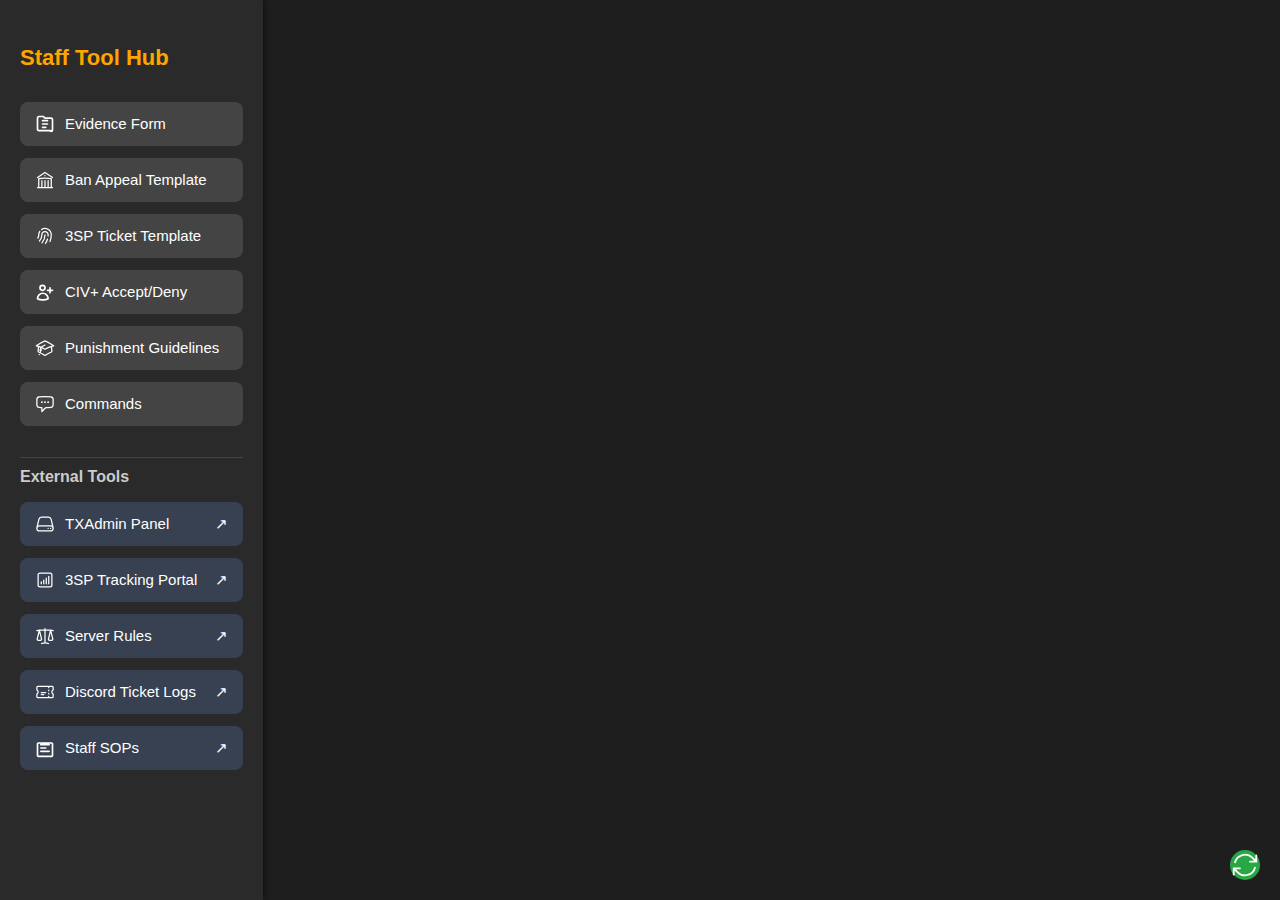
<file: index.html>
<!DOCTYPE html>
<html lang="en">
<head>
  <meta charset="UTF-8" />
  <title>Staff Tool Hub</title>
  <link rel="icon" type="image/svg+xml" href="hub-icon.svg" />
  <meta name="viewport" content="width=device-width, initial-scale=1.0" />
  <style>
    body {
      margin: 0;
      font-family: Arial, sans-serif;
      background-color: #1e1e1e;
      color: white;
      height: 100vh;
      display: flex;
      overflow: hidden;
    }

    .sidebar {
      width: 280px;
      background-color: #2a2a2a;
      padding: 30px 20px;
      box-shadow: 2px 0 5px rgba(0,0,0,0.4);
      display: flex;
      flex-direction: column;
      overflow-y: auto;
      scrollbar-width: none;
    }

    .sidebar::-webkit-scrollbar {
      display: none;
    }

    .sidebar h1 {
      color: orange;
      margin-bottom: 25px;
      font-size: 22px;
    }

    .sidebar h2 {
      font-size: 16px;
      color: #ccc;
      margin: 25px 0 10px;
      border-top: 1px solid #444;
      padding-top: 10px;
    }

    .link-button {
      background-color: #444;
      color: white;
      padding: 12px 15px;
      margin: 6px 0;
      border: none;
      border-radius: 8px;
      font-size: 15px;
      cursor: pointer;
      transition: background-color 0.2s ease;
      width: 100%;
      display: flex;
      justify-content: space-between;
      align-items: center;
    }

    .link-button:hover {
      background-color: #666;
    }

    .external {
      background-color: #374151;
    }

    .external:hover {
      background-color: #4b5563;
    }

    .link-label {
      display: flex;
      align-items: center;
      gap: 10px;
    }

    .link-label svg {
      width: 20px;
      height: 20px;
      stroke: white;
    }

    .iframes {
      flex-grow: 1;
      width: 100%;
      height: 100vh;
      position: relative;
    }

    .tool-frame {
      position: absolute;
      border: none;
      width: 100%;
      height: 100%;
      display: none;
      overflow: auto;
      scrollbar-width: none;
    }

    .tool-frame::-webkit-scrollbar {
      display: none;
    }

    .tool-frame.active {
      display: block;
    }

    .refresh-icon-wrapper {
      position: absolute;
      bottom: 20px;
      right: 20px;
      z-index: 1000;
    }

    .refresh-icon {
      width: 30px;
      height: 30px;
      background-color: #28a745;
      border-radius: 50%;
      display: flex;
      justify-content: center;
      align-items: center;
      cursor: pointer;
      transition: transform 0.4s ease;
      position: relative;
    }

    .refresh-icon:hover {
      background-color: #2ecc71;
    }

    .refresh-icon::after {
      content: "Click to Refresh Single Page\AHold to Refresh All Pages";
      white-space: pre-line;
      position: absolute;
      bottom: 40px;
      right: -20px;
      background-color: #333;
      color: #fff;
      padding: 6px 10px;
      border-radius: 6px;
      font-size: 13px;
      opacity: 0;
      pointer-events: none;
      transition: opacity 0.2s ease;
      width: max-content;
      max-width: 180px;
      text-align: center;
      box-shadow: 0 0 5px rgba(0, 0, 0, 0.5);
    }

    .refresh-icon:hover::after {
      opacity: 1;
    }

  </style>
</head>
<body>

  <div class="sidebar">
    <center></center><h1>Staff Tool Hub</h1></center>
	
	<!-- Internal Tools -->
    <button class="link-button" onclick="showTool('tool-evidence')">
      <span class="link-label">
        <svg xmlns="http://www.w3.org/2000/svg" fill="none" viewBox="0 0 24 24" stroke="currentColor">
          <path stroke-linecap="round" stroke-linejoin="round" stroke-width="2" d="M9 12h6m-6 4h4m-4-8h6m4 12H5a2 2 0 01-2-2V5a2 2 0 012-2h5l2 2h7a2 2 0 012 2v12a2 2 0 01-2 2z" />
        </svg>
        Evidence Form
      </span>
    </button>

    <button class="link-button" onclick="showTool('tool-ban')">
      <span class="link-label">
        <svg xmlns="http://www.w3.org/2000/svg" fill="none" viewBox="0 0 24 24" stroke-width="1.5" stroke="currentColor" class="size-6">
          <path stroke-linecap="round" stroke-linejoin="round" d="M12 21v-8.25M15.75 21v-8.25M8.25 21v-8.25M3 9l9-6 9 6m-1.5 12V10.332A48.36 48.36 0 0 0 12 9.75c-2.551 0-5.056.2-7.5.582V21M3 21h18M12 6.75h.008v.008H12V6.75Z" />
        </svg>
        Ban Appeal Template
      </span>
    </button>

    <button class="link-button" onclick="showTool('tool-3sp')">
      <span class="link-label">
        <svg xmlns="http://www.w3.org/2000/svg" fill="none" viewBox="0 0 24 24" stroke-width="1.5" stroke="currentColor" class="size-6">
          <path stroke-linecap="round" stroke-linejoin="round" d="M7.864 4.243A7.5 7.5 0 0 1 19.5 10.5c0 2.92-.556 5.709-1.568 8.268M5.742 6.364A7.465 7.465 0 0 0 4.5 10.5a7.464 7.464 0 0 1-1.15 3.993m1.989 3.559A11.209 11.209 0 0 0 8.25 10.5a3.75 3.75 0 1 1 7.5 0c0 .527-.021 1.049-.064 1.565M12 10.5a14.94 14.94 0 0 1-3.6 9.75m6.633-4.596a18.666 18.666 0 0 1-2.485 5.33" />
        </svg>
        3SP Ticket Template
      </span>
    </button>

    <button class="link-button" onclick="showTool('tool-civ')">
      <span class="link-label">
        <svg xmlns="http://www.w3.org/2000/svg" fill="none" viewBox="0 0 24 24" stroke="currentColor">
          <path stroke-linecap="round" stroke-linejoin="round" stroke-width="2" d="M18 7v3m0 0v3m0-3h3m-3 0h-3M9 10a3 3 0 100-6 3 3 0 000 6zM3 20v-.11a6.375 6.375 0 0112.75 0V20a12.318 12.318 0 01-6.375 1.5A12.318 12.318 0 013 20z" />
        </svg>
        CIV+ Accept/Deny
      </span>
    </button>

    <button class="link-button" onclick="showTool('tool-punishment')">
      <span class="link-label">
        <svg xmlns="http://www.w3.org/2000/svg" fill="none" viewBox="0 0 24 24" stroke-width="1.5" stroke="currentColor" class="size-6">
          <path stroke-linecap="round" stroke-linejoin="round" d="M4.26 10.147a60.438 60.438 0 0 0-.491 6.347A48.62 48.62 0 0 1 12 20.904a48.62 48.62 0 0 1 8.232-4.41 60.46 60.46 0 0 0-.491-6.347m-15.482 0a50.636 50.636 0 0 0-2.658-.813A59.906 59.906 0 0 1 12 3.493a59.903 59.903 0 0 1 10.399 5.84c-.896.248-1.783.52-2.658.814m-15.482 0A50.717 50.717 0 0 1 12 13.489a50.702 50.702 0 0 1 7.74-3.342M6.75 15a.75.75 0 1 0 0-1.5.75.75 0 0 0 0 1.5Zm0 0v-3.675A55.378 55.378 0 0 1 12 8.443m-7.007 11.55A5.981 5.981 0 0 0 6.75 15.75v-1.5" />
        </svg>
        Punishment Guidelines
      </span>
    </button>

    <button class="link-button" onclick="showTool('tool-commands')">
      <span class="link-label">
        <svg xmlns="http://www.w3.org/2000/svg" fill="none" viewBox="0 0 24 24" stroke-width="1.5" stroke="currentColor" class="size-6">
          <path stroke-linecap="round" stroke-linejoin="round" d="M8.625 9.75a.375.375 0 1 1-.75 0 .375.375 0 0 1 .75 0Zm0 0H8.25m4.125 0a.375.375 0 1 1-.75 0 .375.375 0 0 1 .75 0Zm0 0H12m4.125 0a.375.375 0 1 1-.75 0 .375.375 0 0 1 .75 0Zm0 0h-.375m-13.5 3.01c0 1.6 1.123 2.994 2.707 3.227 1.087.16 2.185.283 3.293.369V21l4.184-4.183a1.14 1.14 0 0 1 .778-.332 48.294 48.294 0 0 0 5.83-.498c1.585-.233 2.708-1.626 2.708-3.228V6.741c0-1.602-1.123-2.995-2.707-3.228A48.394 48.394 0 0 0 12 3c-2.392 0-4.744.175-7.043.513C3.373 3.746 2.25 5.14 2.25 6.741v6.018Z" />
        </svg>
        Commands
      </span>
    </button>

    <!-- External Tools -->
    <h2>External Tools</h2>

    <button class="link-button external" onclick="window.open('https://tx.bhrp.nz/', '_blank')">
      <span class="link-label">
        <svg xmlns="http://www.w3.org/2000/svg" fill="none" viewBox="0 0 24 24" stroke-width="1.5" stroke="currentColor" class="size-6">
          <path stroke-linecap="round" stroke-linejoin="round" d="M21.75 17.25v-.228a4.5 4.5 0 0 0-.12-1.03l-2.268-9.64a3.375 3.375 0 0 0-3.285-2.602H7.923a3.375 3.375 0 0 0-3.285 2.602l-2.268 9.64a4.5 4.5 0 0 0-.12 1.03v.228m19.5 0a3 3 0 0 1-3 3H5.25a3 3 0 0 1-3-3m19.5 0a3 3 0 0 0-3-3H5.25a3 3 0 0 0-3 3m16.5 0h.008v.008h-.008v-.008Zm-3 0h.008v.008h-.008v-.008Z" />
        </svg>
        TXAdmin Panel
      </span> ↗
    </button>

    <button class="link-button external" onclick="window.open('https://docs.google.com/spreadsheets/d/1GWJWGaOomAAzSH5B8wvqd0k7g0yfIpdrS0RzSYjzweQ/edit?usp=sharing', '_blank')">
      <span class="link-label">
        <svg xmlns="http://www.w3.org/2000/svg" fill="none" viewBox="0 0 24 24" stroke-width="1.5" stroke="currentColor" class="size-6">
          <path stroke-linecap="round" stroke-linejoin="round" d="M7.5 14.25v2.25m3-4.5v4.5m3-6.75v6.75m3-9v9M6 20.25h12A2.25 2.25 0 0 0 20.25 18V6A2.25 2.25 0 0 0 18 3.75H6A2.25 2.25 0 0 0 3.75 6v12A2.25 2.25 0 0 0 6 20.25Z" />
        </svg>
        3SP Tracking Portal
      </span> ↗
    </button>

    <button class="link-button external" onclick="window.open('https://www.beehiverp.com/topic/1949-fivepd-rules/#comment-3383', '_blank')">
      <span class="link-label">
        <svg xmlns="http://www.w3.org/2000/svg" fill="none" viewBox="0 0 24 24" stroke-width="1.5" stroke="currentColor" class="size-6">
          <path stroke-linecap="round" stroke-linejoin="round" d="M12 3v17.25m0 0c-1.472 0-2.882.265-4.185.75M12 20.25c1.472 0 2.882.265 4.185.75M18.75 4.97A48.416 48.416 0 0 0 12 4.5c-2.291 0-4.545.16-6.75.47m13.5 0c1.01.143 2.01.317 3 .52m-3-.52 2.62 10.726c.122.499-.106 1.028-.589 1.202a5.988 5.988 0 0 1-2.031.352 5.988 5.988 0 0 1-2.031-.352c-.483-.174-.711-.703-.59-1.202L18.75 4.971Zm-16.5.52c.99-.203 1.99-.377 3-.52m0 0 2.62 10.726c.122.499-.106 1.028-.589 1.202a5.989 5.989 0 0 1-2.031.352 5.989 5.989 0 0 1-2.031-.352c-.483-.174-.711-.703-.59-1.202L5.25 4.971Z" />
        </svg>
        Server Rules
      </span> ↗
    </button>

    <button class="link-button external" onclick="window.open('https://dashboard.ticketsbot.cloud/manage/815563382211739670/transcripts', '_blank')">
      <span class="link-label">
        <svg xmlns="http://www.w3.org/2000/svg" fill="none" viewBox="0 0 24 24" stroke-width="1.5" stroke="currentColor" class="size-6">
          <path stroke-linecap="round" stroke-linejoin="round" d="M16.5 6v.75m0 3v.75m0 3v.75m0 3V18m-9-5.25h5.25M7.5 15h3M3.375 5.25c-.621 0-1.125.504-1.125 1.125v3.026a2.999 2.999 0 0 1 0 5.198v3.026c0 .621.504 1.125 1.125 1.125h17.25c.621 0 1.125-.504 1.125-1.125v-3.026a2.999 2.999 0 0 1 0-5.198V6.375c0-.621-.504-1.125-1.125-1.125H3.375Z" />
        </svg>
        Discord Ticket Logs
      </span> ↗
    </button>

    <button class="link-button external" onclick="window.open('sop-redirect.html', '_blank')">
  <span class="link-label">
    <svg xmlns="http://www.w3.org/2000/svg" fill="none" viewBox="0 0 24 24" stroke="currentColor">
      <path stroke-linecap="round" stroke-linejoin="round" stroke-width="2" d="M7 8h10M7 12h6m-6 4h10M4 6h16a1 1 0 011 1v14a1 1 0 01-1 1H4a1 1 0 01-1-1V7a1 1 0 011-1z" />
    </svg>
    Staff SOPs
  	</span> ↗
	</button>
  </div>

  <div class="iframes">
    <iframe id="tool-evidence" class="tool-frame" src="https://nzdurriez.github.io/EvidenceGenerator/"></iframe>
    <iframe id="tool-ban" class="tool-frame" src="https://nzdurriez.github.io/BanAppealTemplate/"></iframe>
    <iframe id="tool-3sp" class="tool-frame" src="https://nzdurriez.github.io/3SP-Template-Auto/"></iframe>
    <iframe id="tool-civ" class="tool-frame" src="https://nzdurriez.github.io/CIV-Acceptance/"></iframe>
    <iframe id="tool-punishment" class="tool-frame" src="https://nzdurriez.github.io/PunishmentGuidelines/staff/"></iframe>
    <iframe id="tool-commands" class="tool-frame" src="https://nzdurriez.github.io/StaffQuickAccess/commands.html"></iframe>

    <div class="refresh-icon-wrapper">
      <div class="refresh-icon">
        <svg xmlns="http://www.w3.org/2000/svg" fill="none" viewBox="0 0 24 24" stroke-width="1.5" stroke="currentColor">
          <path stroke-linecap="round" stroke-linejoin="round" d="M16.023 9.348h4.992v-.001M2.985 19.644v-4.992m0 0h4.992m-4.993 0 3.181 3.183a8.25 8.25 0 0 0 13.803-3.7M4.031 9.865a8.25 8.25 0 0 1 13.803-3.7l3.181 3.182m0-4.991v4.99" />
        </svg>
      </div>
    </div>
  </div>

  <script>
    let refreshTimeout;
    let refreshAllTriggered = false;

    function showTool(id) {
      document.querySelectorAll('.tool-frame').forEach(el => el.classList.remove('active'));
      document.getElementById(id).classList.add('active');
    }

    function refreshCurrentFrame(button) {
      const currentFrame = document.querySelector('.tool-frame.active');
      if (currentFrame) {
        button.classList.add('spin');
        currentFrame.src = currentFrame.src;
        setTimeout(() => {
          button.classList.remove('spin');
        }, 400);
      }
    }

    function refreshAllFrames(button) {
      button.classList.add('spin');
      document.querySelectorAll('.tool-frame').forEach(frame => {
        frame.src = frame.src;
      });
      setTimeout(() => {
        button.classList.remove('spin');
      }, 600);
    }

    const refreshButton = document.querySelector('.refresh-icon');

    refreshButton.addEventListener('mousedown', () => {
      refreshAllTriggered = false;
      refreshTimeout = setTimeout(() => {
        refreshAllTriggered = true;
        refreshAllFrames(refreshButton);
      }, 750); // 0.75 seconds
    });

    refreshButton.addEventListener('mouseup', () => {
      clearTimeout(refreshTimeout);
      if (!refreshAllTriggered) {
        refreshCurrentFrame(refreshButton);
      }
    });

    refreshButton.addEventListener('mouseleave', () => {
      clearTimeout(refreshTimeout);
    });
  </script>

</body>
</html>
</file>
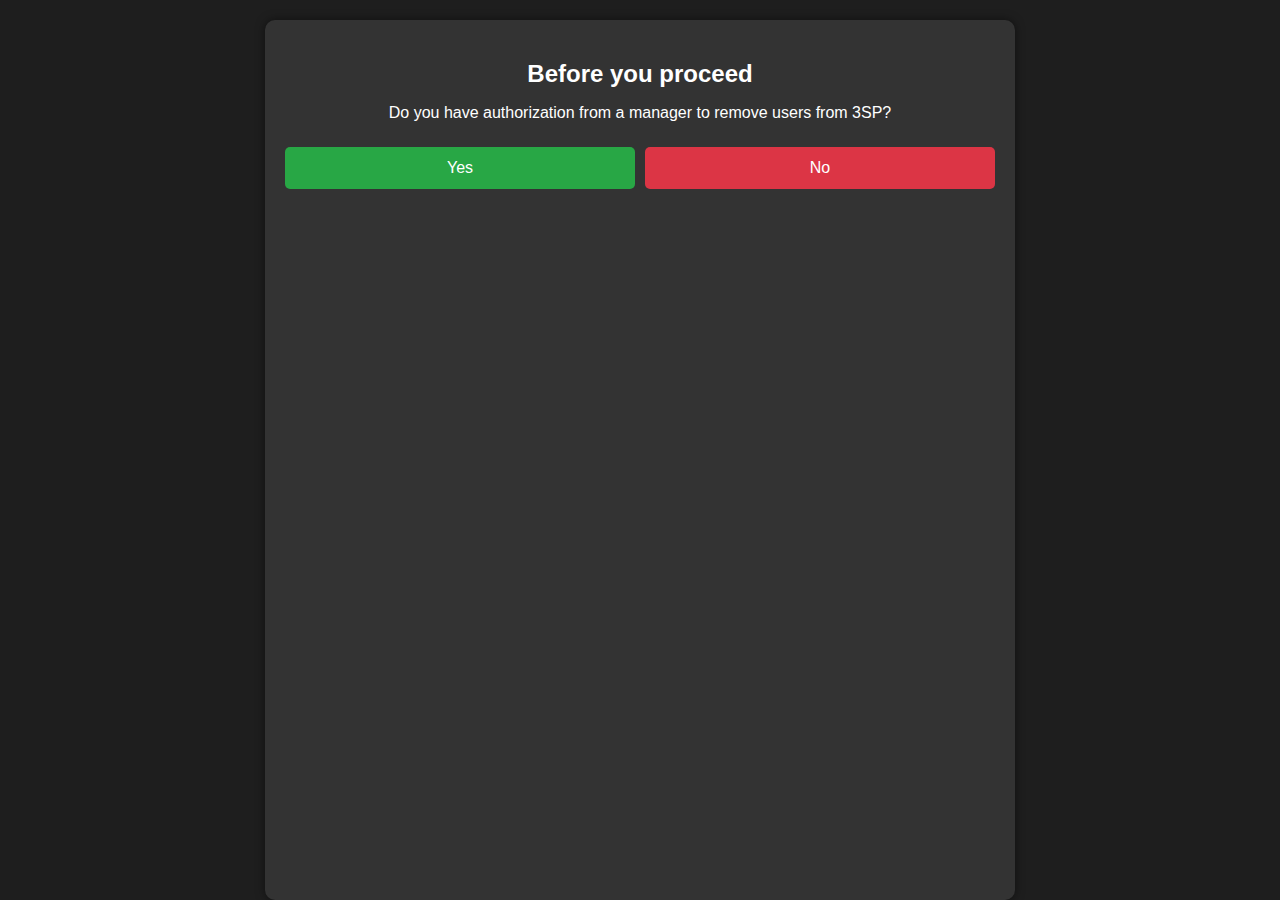
<file: 3SP Removal/index.html>
<!DOCTYPE html>
<html lang="en">
<head>
  <meta charset="UTF-8" />
  <meta name="viewport" content="width=device-width, initial-scale=1" />
  <title>3SP Removal Generator</title>
  <link rel="stylesheet" href="style.css" />
</head>
<body>

  <!-- Authorization Gate -->
  <div id="authGate" class="container">
    <h2 class="title">Before you proceed</h2>
    <p style="text-align:center; margin-bottom:15px;">
      Do you have authorization from a manager to remove users from 3SP?
    </p>

    <div class="auth-buttons">
      <button id="authYes" class="btn-yes">Yes</button>
      <button id="authNo" class="btn-no">No</button>
    </div>
  </div>

  <!-- Main App -->
  <div class="container" id="mainApp" style="display:none;">
    <h2 class="title">3SP Removal Generator</h2>

    <div class="form-group">
      <label>Discord IDs (one per line)</label>
      <textarea
        id="discordIDs"
        placeholder="445805027760799741
147963835339243522"
      ></textarea>
    </div>

    <div class="form-group">
      <label>Staff Member</label>
      <select id="staffMember">
        <option value="">Loading staff...</option>
      </select>
    </div>

    <div class="form-group">
      <label>Your Role</label>
      <select id="staffRole" disabled>
        <option value="">-</option>
      </select>
    </div>

    <button id="generateRemoval">Generate</button>

    <div id="outputContainer" class="output-box" style="display:none;">
      <div class="tooltip" id="tooltip">Click to copy</div>
      <p id="outputText"></p>
    </div>
  </div>

  <script src="script.js"></script>
</body>
</html>
</file>
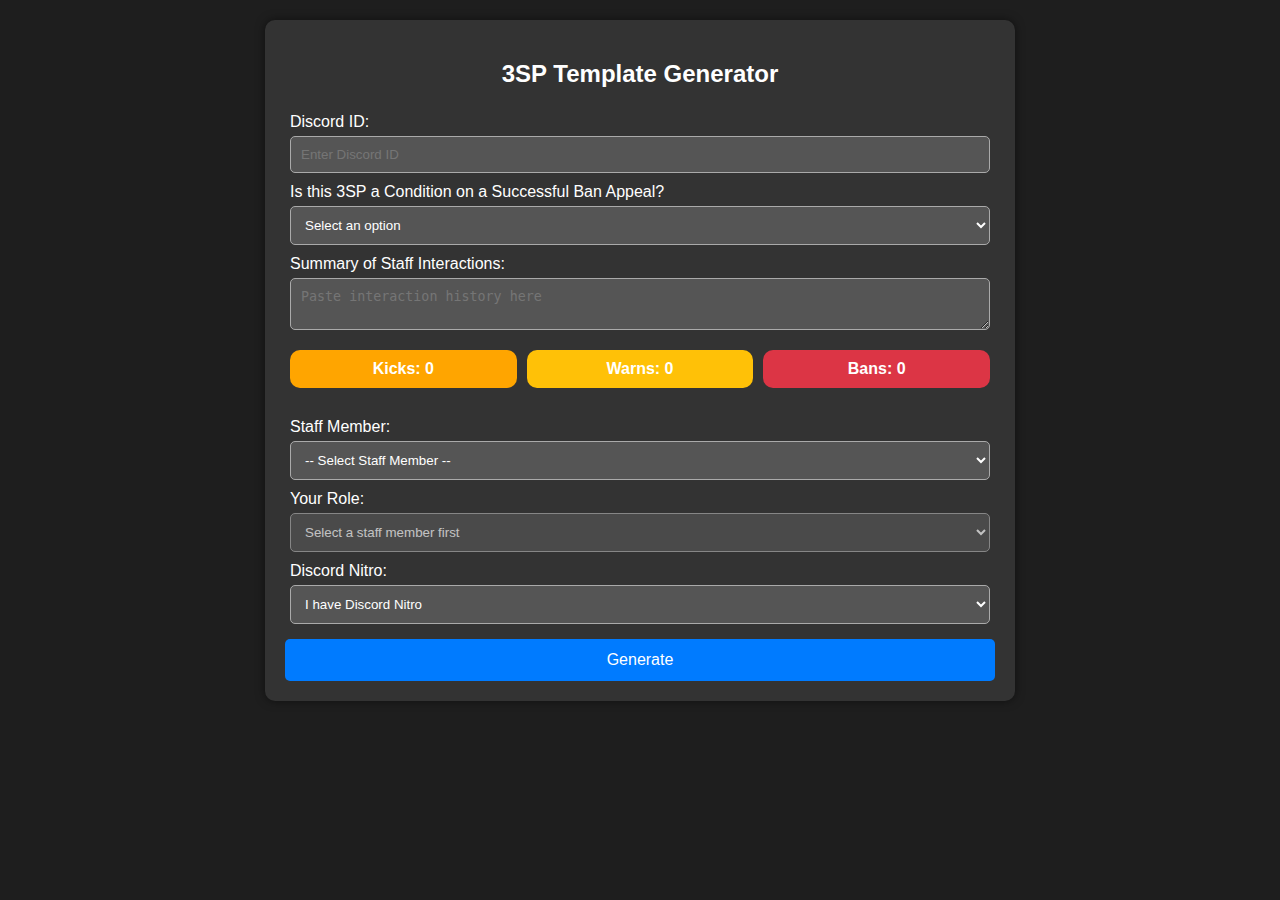
<file: 3SPGenerator/index.html>
<!DOCTYPE html>
<html lang="en">
<head>
  <meta charset="UTF-8" />
  <meta name="viewport" content="width=device-width, initial-scale=1" />
  <title>3SP Template Generator</title>
  <link rel="stylesheet" href="style.css" />
</head>
<body>
  <div class="container">
    <h2 class="title">3SP Template Generator</h2>

    <div class="form-group">
      <label>Discord ID:</label>
      <input
        type="text"
        id="discordID"
        placeholder="Enter Discord ID"
        maxlength="20"
      />
    </div>

    <!-- New dropdown for Ban Appeal Condition -->
    <div class="form-group">
      <label>Is this 3SP a Condition on a Successful Ban Appeal?</label>
      <select id="banAppealCondition">
        <option value="">Select an option</option>
        <option value="yes">Yes</option>
        <option value="no">No</option>
      </select>
    </div>

    <div class="form-group" id="interactionsGroup">
      <label>Summary of Staff Interactions:</label>
      <textarea
        id="interactions"
        placeholder="Paste interaction history here"
      ></textarea>
    </div>

    <div class="tally-box">
      <div class="tally-item tally-kick">Kicks: <span id="kickCount">0</span></div>
      <div class="tally-item tally-warn">Warns: <span id="warnCount">0</span></div>
      <div class="tally-item tally-ban">Bans: <span id="banCount">0</span></div>
    </div>

    <div class="form-group">
      <label>Staff Member:</label>
      <select id="staffMember">
        <option value="">Loading staff...</option>
      </select>
    </div>

    <div class="form-group">
      <label>Your Role:</label>
      <select id="staffRole" disabled>
        <option value="">Select a staff member first</option>
      </select>
    </div>

    <div class="form-group">
      <label>Discord Nitro:</label>
      <select id="discordNitro">
        <option value="yes">I have Discord Nitro</option>
        <option value="no">I do not have Discord Nitro</option>
      </select>
    </div>

    <button id="generate3SP">Generate</button>
    <div id="boxCount"></div>

    <!-- Nitro users see this single box -->
    <div id="fullOutputContainer" class="output-box" style="display: none;">
      <p id="outputFull3SP" class="output"></p>
    </div>

    <!-- Dynamic boxes for non-Nitro users -->
    <div id="shortOutputsContainer"></div>
  </div>

  <script src="script.js"></script>
</body>
</html>
</file>
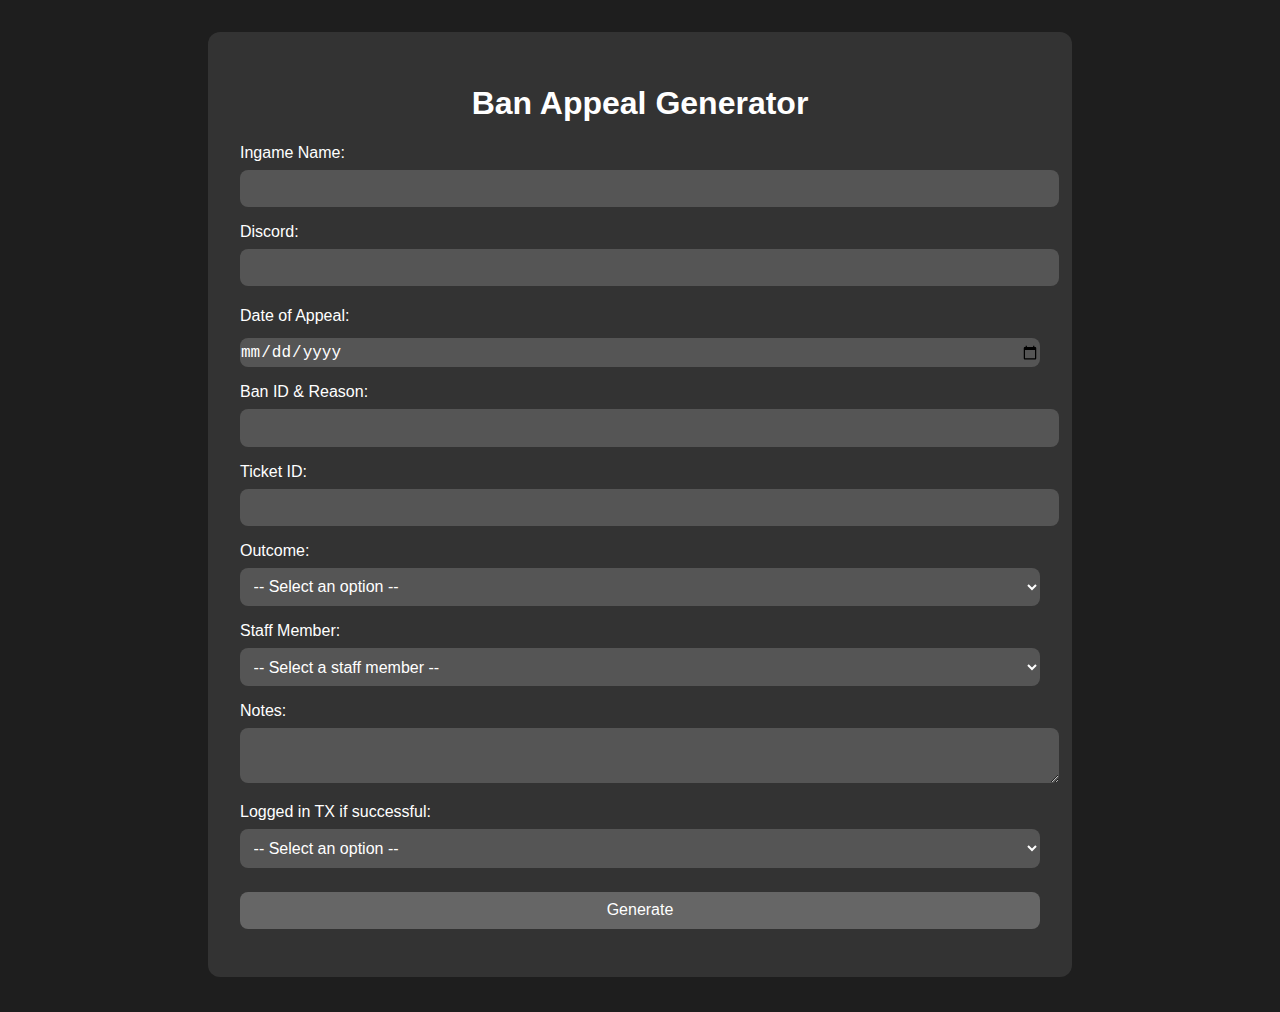
<file: BanAppealTemplate/index.html>
<!DOCTYPE html>
<html lang="en">
<head>
  <meta charset="UTF-8" />
  <meta name="viewport" content="width=device-width, initial-scale=1.0"/>
  <title>Ban Appeal Generator</title>
  <style>
    body {
      font-family: Arial, sans-serif;
      background: #1e1e1e;
      color: white;
      margin: 0;
      padding: 2rem;
      overflow-y: scroll; /* Keep scrollability */
      scrollbar-width: none; /* Firefox */
    }
    body::-webkit-scrollbar {
      display: none; /* Chrome, Safari */
    }

    .container {
      max-width: 800px;
      margin: auto;
      background: #333;
      padding: 2rem;
      border-radius: 12px;
    }

    input,
    textarea,
    select,
    button {
      width: 100%;
      padding: 0.6rem;
      margin: 0.5rem 0 1rem;
      border: none;
      border-radius: 8px;
      background: #555;
      color: white;
      font-size: 1rem;
    }

    button {
      background-color: #666;
      cursor: pointer;
      transition: background 0.2s ease;
    }

    button:hover {
      background-color: #888;
    }

    .output-container {
      margin-top: 2rem;
      background: #222;
      padding: 1rem;
      border-radius: 10px;
    }

    .hidden {
      display: none;
    }

    pre {
      white-space: pre-wrap;
      word-wrap: break-word;
      font-family: monospace;
      background-color: #111;
      padding: 1rem;
      border-radius: 10px;
      margin-bottom: 1rem;
      overflow-y: auto;
      scrollbar-width: none;
    }
    pre::-webkit-scrollbar {
      display: none;
    }

    .date-wrapper {
      margin-bottom: 1rem;
      cursor: pointer;
    }

    .date-wrapper label,
    .date-wrapper input[type="date"] {
      display: block;
      width: 100%;
      padding: 0.3rem 0;
    }

    input[type="date"] {
      cursor: pointer;
    }
  </style>
</head>
<body>
  <div class="container">
    <center><h1>Ban Appeal Generator</h1></center>
    <form id="qp-form">
      <label for="ingame-name">Ingame Name:</label>
      <input type="text" id="ingame-name" name="ingame-name" />

      <label for="discord">Discord:</label>
      <input type="text" id="discord" name="discord" />

      <div class="date-wrapper">
        <label for="appeal-date">Date of Appeal:</label>
        <input type="date" id="appeal-date" name="appeal-date" />
      </div>

      <label for="ban-id">Ban ID & Reason:</label>
      <input type="text" id="ban-id" name="ban-id" />

      <label for="ticket-id">Ticket ID:</label>
      <input type="text" id="ticket-id" name="ticket-id" />

      <label for="outcome">Outcome:</label>
      <select id="outcome" name="outcome">
        <option value="" disabled selected hidden>-- Select an option --</option>
        <option value="Appeal Successful">Appeal Successful</option>
        <option value="Appeal Denied">Appeal Denied</option>
      </select>

      <label for="staff-member">Staff Member:</label>
      <select id="staff-member" name="staff-member">
        <option value="" disabled selected hidden>-- Select a staff member --</option>
      </select>

      <label for="notes">Notes:</label>
      <textarea id="notes" name="notes"></textarea>

      <label for="logged-tx">Logged in TX if successful:</label>
      <select id="logged-tx" name="logged-tx">
        <option value="" disabled selected hidden>-- Select an option --</option>
        <option value="Yes">Yes</option>
        <option value="N/A">N/A</option>
      </select>

      <button type="submit">Generate</button>
    </form>

    <div id="output-container" class="output-container hidden">
      <h2>Generated Output</h2>
      <pre id="output"></pre>
      <button id="copy-btn">📋 Copy to Clipboard</button>
    </div>
  </div>

  <script>
    // Make clicking the date-wrapper focus the date input
    document.addEventListener('DOMContentLoaded', () => {
      const dateWrapper = document.querySelector('.date-wrapper');
      const dateInput = document.getElementById('appeal-date');

      dateWrapper.addEventListener('click', () => {
        dateInput.showPicker?.() || dateInput.focus();
      });

      // Populate staff dropdown (if staff.json exists)
      fetch('https://nzdurriez.github.io/SharedData/staff.json')
        .then(response => response.json())
        .then(data => {
          const staffDropdown = document.getElementById('staff-member');
          data.forEach(entry => {
            const option = document.createElement('option');
            option.value = entry.name;
            option.textContent = entry.name;
            staffDropdown.appendChild(option);
          });
        })
        .catch(() => {}); // Ignore if file doesn't exist
    });
  </script>

  <!-- Keep your external script file -->
  <script src="script.js"></script>
</body>
</html>
</file>
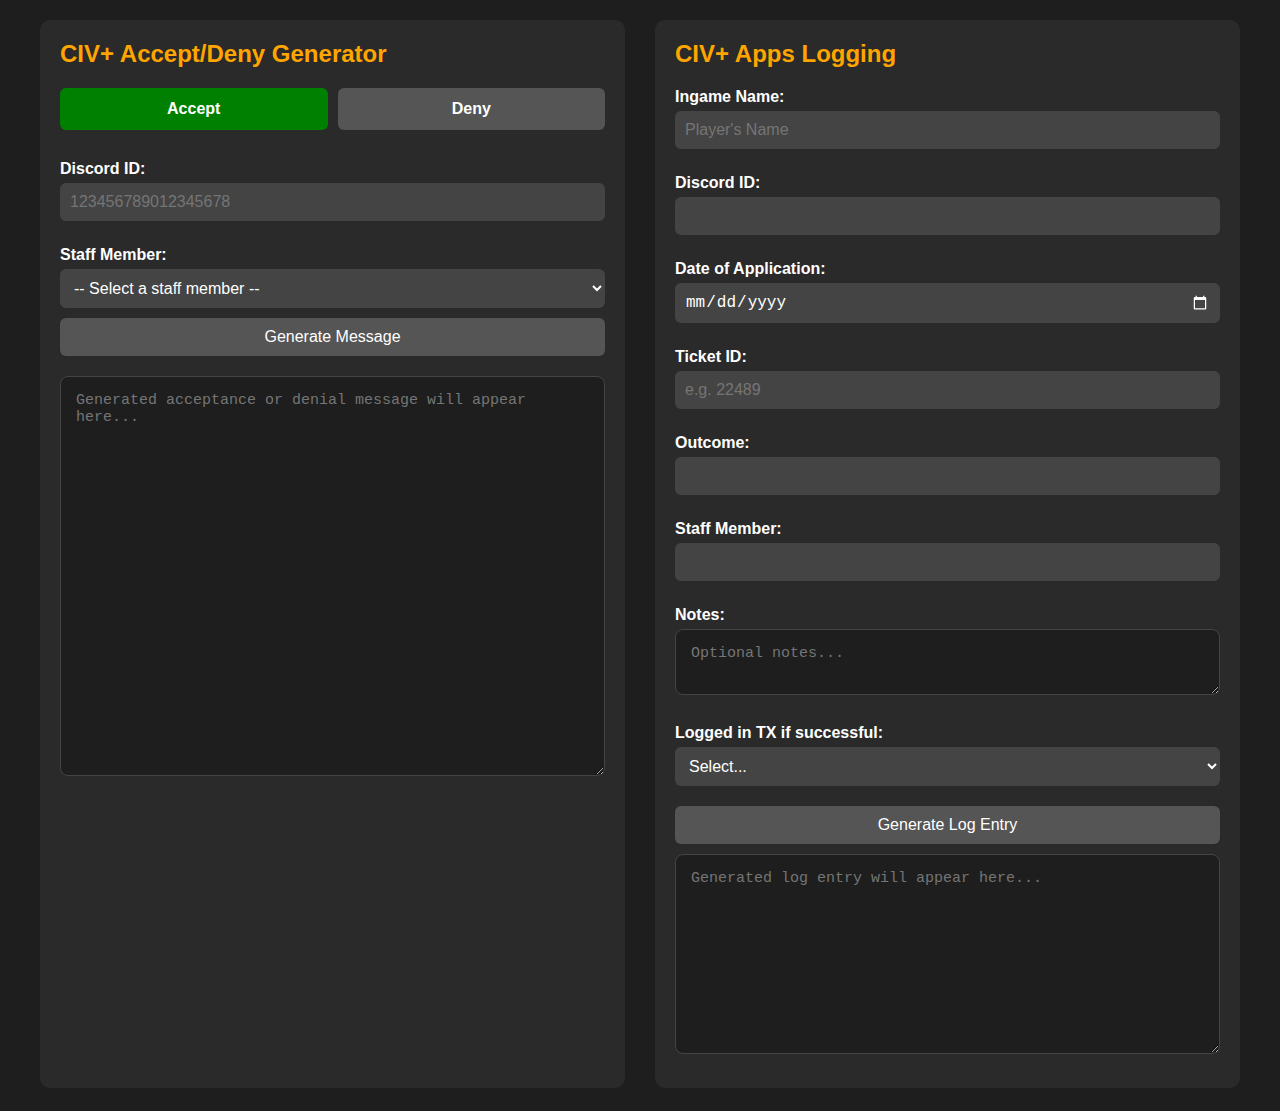
<file: CIV+Generator/index.html>
<!DOCTYPE html>
<html lang="en">
<head>
  <meta charset="UTF-8" />
  <title>Civ+ Acceptance Generator</title>
  <meta name="viewport" content="width=device-width, initial-scale=1.0"/>
  <link rel="icon" href="hub-icon.svg" type="image/svg+xml">
  <style>
    body {
      background-color: #1e1e1e;
      color: white;
      font-family: Arial, sans-serif;
      margin: 0;
      padding: 0;
    }
    .main-grid {
      display: grid;
      grid-template-columns: 1fr 1fr;
      gap: 30px;
      max-width: 1200px;
      margin: auto;
      padding: 20px;
    }
    .section {
      background-color: #2a2a2a;
      padding: 20px;
      border-radius: 10px;
      box-sizing: border-box;
    }
    h2 {
      color: orange;
      margin-top: 0;
    }
    label {
      font-weight: bold;
      display: block;
      margin-top: 15px;
      margin-bottom: 5px;
    }
    select, input[type="text"], input[type="date"], textarea, button {
      width: 100%;
      padding: 10px;
      font-size: 16px;
      margin-bottom: 10px;
      border-radius: 6px;
      border: none;
      background-color: #444;
      color: white;
      box-sizing: border-box;
    }
    input[type="date"]::-webkit-calendar-picker-indicator {
      filter: invert(1);
    }
    button {
      background-color: #555;
      cursor: pointer;
      transition: background-color 0.3s ease;
    }
    button:hover {
      background-color: #666;
    }
    .toggle-buttons {
      display: flex;
      justify-content: center;
      gap: 10px;
      margin-bottom: 20px;
    }
    .toggle-buttons button {
      flex: 1;
      padding: 12px;
      font-weight: bold;
      border-radius: 6px;
    }
    .toggle-buttons .active {
      color: white;
    }
    #acceptBtn.active {
      background-color: green;
    }
    #denyBtn.active {
      background-color: red;
    }
    .textarea-container {
      position: relative;
      margin-top: 10px;
      overflow: hidden;
    }
    textarea {
      background-color: #1e1e1e;
      color: white;
      padding: 15px;
      font-size: 15px;
      border-radius: 8px;
      border: 1px solid #444;
      box-sizing: border-box;
      white-space: pre-wrap;
      overflow-y: auto;
      scrollbar-width: none;
    }
    textarea::-webkit-scrollbar {
      display: none;
    }
    #output {
      height: 400px;
    }
    #logOutput {
      height: 200px;
    }
    .copied-icon {
      position: absolute;
      top: 50%;
      left: 50%;
      transform: translate(-50%, -50%);
      height: auto;
      width: 100%;
      max-width: 200px;
      display: none;
      pointer-events: none;
      z-index: 10;
    }
    .copied-icon.show {
      display: block;
    }
    @media (max-width: 900px) {
      .main-grid {
        grid-template-columns: 1fr;
      }
    }
  </style>
</head>
<body>
  <div class="main-grid">
    <div class="section">
      <h2>CIV+ Accept/Deny Generator</h2>
      <div class="toggle-buttons">
        <button id="acceptBtn" class="active" onclick="setMode('accept')">Accept</button>
        <button id="denyBtn" onclick="setMode('deny')">Deny</button>
      </div>

      <label for="discordId">Discord ID:</label>
      <input type="text" id="discordId" placeholder="123456789012345678" />

      <!-- <label for="nameSelect">Staff Member:</label>
      <select id="nameSelect"></select> -->
      <label for="nameSelect">Staff Member:</label>
      <select id="nameSelect">
      <option value="" disabled selected hidden>-- Select a staff member --</option>
      </select>

      <input type="hidden" id="staffRole" />

      <button onclick="generate()">Generate Message</button>

      <div class="textarea-container">
        <textarea id="output" readonly onclick="copyToClipboard()" placeholder="Generated acceptance or denial message will appear here..."></textarea>
        <img src="copied-stamp.png" alt="Copied!" class="copied-icon" id="copiedIcon" />
      </div>
    </div>

    <div class="section">
      <h2>CIV+ Apps Logging</h2>

      <label for="ingameName">Ingame Name:</label>
      <input type="text" id="ingameName" placeholder="Player's Name" />

      <label for="discordTag">Discord ID:</label>
      <input type="text" id="discordTag" readonly />

      <label for="appDate">Date of Application:</label>
      <input type="date" id="appDate" />

      <label for="ticketId">Ticket ID:</label>
      <input type="text" id="ticketId" placeholder="e.g. 22489" />

      <label for="outcome">Outcome:</label>
      <input type="text" id="outcome" readonly />

      <label for="staffMember">Staff Member:</label>
      <input type="text" id="staffMember" readonly />

      <label for="notes">Notes:</label>
      <textarea id="notes" rows="2" placeholder="Optional notes..."></textarea>

      <label for="loggedTx">Logged in TX if successful:</label>
      <select id="loggedTx">
        <option value="">Select...</option>
        <option value="Yes">Yes</option>
        <option value="N/A">N/A</option>
      </select>

      <div class="textarea-container">
        <button onclick="generateLogEntry()">Generate Log Entry</button>
        <textarea id="logOutput" readonly onclick="copyLogToClipboard()" placeholder="Generated log entry will appear here..."></textarea>
        <img src="copied-stamp.png" alt="Copied!" class="copied-icon" id="copiedIconLog" />
      </div>
    </div>
  </div>

  <script>
    let mode = "accept";
    const nameSelect = document.getElementById('nameSelect');
    const staffRole = document.getElementById('staffRole');
    const discordTag = document.getElementById('discordTag');
    const appDate = document.getElementById('appDate');
    const outcomeField = document.getElementById('outcome');
    const staffMemberField = document.getElementById('staffMember');
    const logOutput = document.getElementById('logOutput');

    fetch('https://nzdurriez.github.io/StaffHub/StaffList/staff.json')
      .then(response => response.json())
      .then(data => {
        data.forEach(staff => {
          const nameOption = document.createElement('option');
          nameOption.value = staff.name;
          nameOption.textContent = staff.name;
          nameSelect.appendChild(nameOption);
        });

        nameSelect.addEventListener('change', () => {
          const selected = data.find(staff => staff.name === nameSelect.value);
          if (selected) {
            staffRole.value = selected.role;
            staffMemberField.value = selected.name;
          }
        });
      });

    function setMode(newMode) {
      mode = newMode;
      document.getElementById('acceptBtn').classList.toggle('active', mode === 'accept');
      document.getElementById('denyBtn').classList.toggle('active', mode === 'deny');
    }

    function getOrdinalSuffix(day) {
      if (day > 3 && day < 21) return 'th';
      switch (day % 10) {
        case 1: return 'st';
        case 2: return 'nd';
        case 3: return 'rd';
        default: return 'th';
      }
    }

    function formatDateOrdinal(dateStr) {
      const date = new Date(dateStr);
      const day = date.getDate();
      const suffix = getOrdinalSuffix(day);
      const month = date.toLocaleString('en-NZ', { month: 'long' });
      const year = date.getFullYear();
      return `${day}${suffix} ${month} ${year}`;
    }

    function generate() {
      const discordId = document.getElementById('discordId').value.trim();
      const name = nameSelect.value;
      const role = staffRole.value;

      const notesField = document.getElementById('notes');

      const today = new Date();
      let futureDate = new Date(today);
      futureDate.setMonth(futureDate.getMonth() + 1);
      const formattedDate = formatDateOrdinal(futureDate.toISOString());

      discordTag.value = `<@${discordId}>`;
      outcomeField.value = mode === 'accept' ? 'Accepted' : 'Denied';

      if (mode === 'deny') {
        notesField.value = `Player eligible to re-apply for CIV+ from ${formattedDate}`;
      }

      const message = mode === "accept"
        ? `Kia Ora, <@${discordId}>

You have been accepted as a CIV+,
Your role as a civilian remains the same, being a member of CIV+ means that the staff team have recognized your ability to create quality civilian RP. 
This role allows you to have more freedom when creating calls/scenes, with access to many new weapons, the /music and /crowd command, as well as new vehicles from the 'super' category, and the addition of planes!

**[Click here for a list of exclusive CIV+ commands/perks :](https://discord.com/channels/815563382211739670/1071675237663506452/1477562420263256144)**
**[Click here for Aviation Information](https://discord.com/channels/815563382211739670/1071675237663506452/1103773666963099659)**

Your role also means you may need to help any other civilians who are asking questions, or needing help with setting up scenes, QP/QVRs etc. 

While you hold this role, you are also held to a higher standard for Civilian RP. Staff members are able to issue "Strikes" for breaches of the civilian guidelines, 3 Strikes and your CIV+ role will be removed immediately. If you are issued a strike, you will be notified via a Discord Ticket.  

Any questions please let me know.

Cheers,  
${name}  
${role}`
        : `Kia Ora, <@${discordId}>

Thank you for applying for CIV+, unfortunately I do not believe you are fit for the CIV+ role at this stage. 
Please do not be disheartened and continue to show staff what you are capable of. 

You are eligible to re-apply for CIV+ from ${formattedDate}

Kind Regards,  
${name}  
${role}`;

      document.getElementById('output').value = message;
      document.getElementById('copiedIcon').classList.remove('show');
    }

    function generateLogEntry() {
      const discordId = document.getElementById('discordId').value.trim();
      const name = nameSelect.value;
      const ingameName = document.getElementById('ingameName').value.trim();
      const ticketId = document.getElementById('ticketId').value.trim();
      const notesField = document.getElementById('notes');
      const loggedTx = document.getElementById('loggedTx').value;
      const dateValue = appDate.value ? formatDateOrdinal(appDate.value) : 'Not set';

      if (!ingameName || !ticketId) {
        alert("Please enter both an Ingame Name and Ticket ID before generating the log.");
        return;
      }

      const appLog = `Ingame Name: ${ingameName}
Discord: <@${discordId}>
Date of Application: ${dateValue}
TicketID: ${ticketId}
Outcome: ${mode === 'accept' ? 'Accepted' : 'Denied'}
Staff Member: ${name}
Notes: ${notesField.value}
Logged in TX if successful: ${mode === 'deny' ? 'N/A' : (loggedTx || '...')}`;

      logOutput.value = appLog;
      document.getElementById('copiedIconLog').classList.remove('show');
    }

    function copyToClipboard() {
      const output = document.getElementById('output');
      navigator.clipboard.writeText(output.value).then(() => {
        document.getElementById('copiedIcon').classList.add('show');
      });
    }

    function copyLogToClipboard() {
      const output = document.getElementById('logOutput');
      navigator.clipboard.writeText(output.value).then(() => {
        document.getElementById('copiedIconLog').classList.add('show');
      });
    }
  </script>
</body>
</html>
</file>
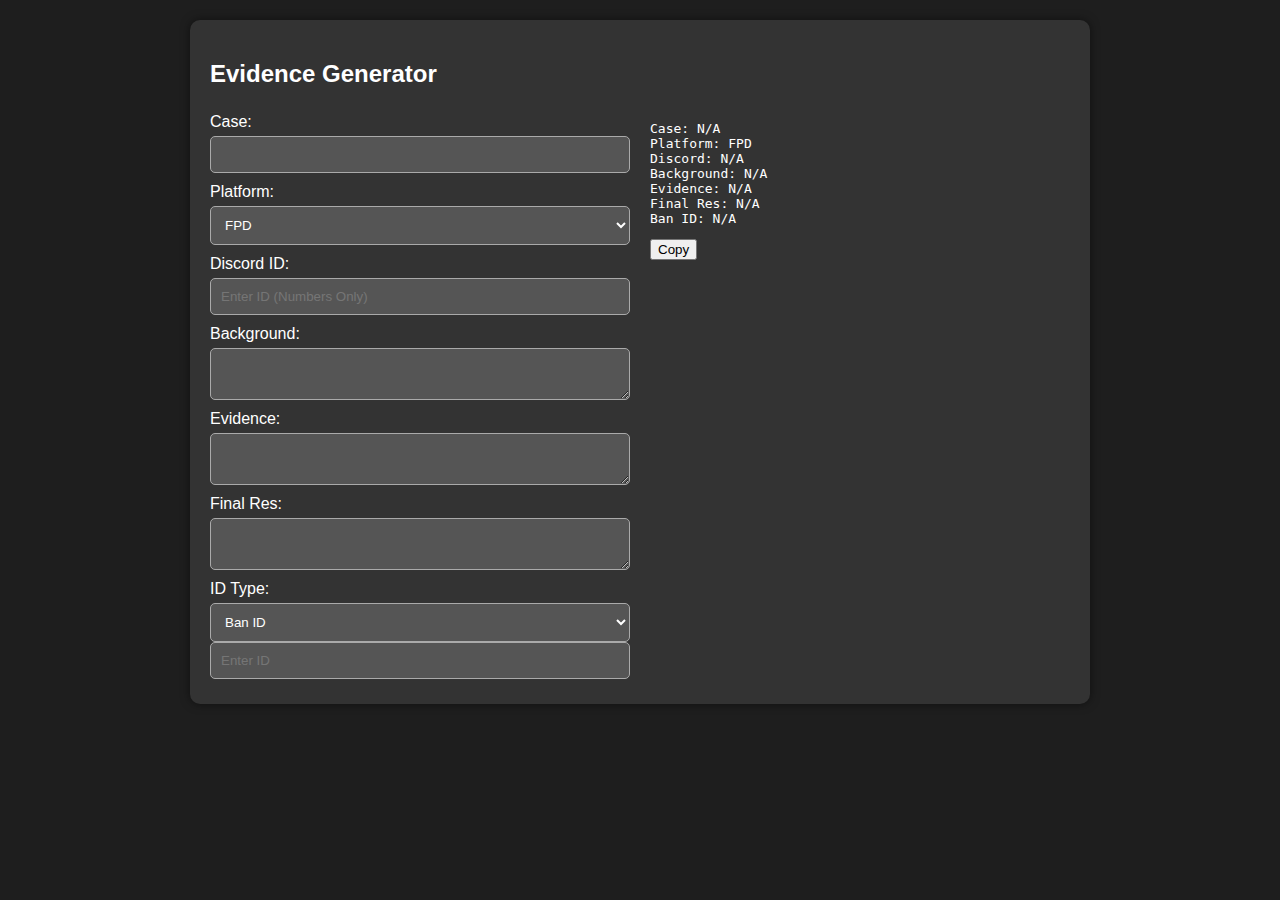
<file: EvidenceGenerator/index.html>
<!DOCTYPE html>
<html lang="en">
<head>
    <meta charset="UTF-8">
    <meta name="viewport" content="width=device-width, initial-scale=1.0">
    <title>Evidence Generator</title>
    <link rel="stylesheet" href="styles.css">
</head>
<body>
    <div class="container">
        <h2 class="title">Evidence Generator</h2>

        <div class="content-wrapper">
            <!-- Form Section -->
            <div class="form-container">
                <div class="form-group">
                    <label for="case">Case:</label>
                    <input type="text" id="case">
                </div>

                <div class="form-group">
                    <label for="platform">Platform:</label>
                    <select id="platform">
                        <option value="FPD">FPD</option>
                        <option value="Discord">Discord</option>
                    </select>
                </div>

                <div class="form-group">
                    <label for="discord">Discord ID:</label>
                    <input type="text" id="discord" placeholder="Enter ID (Numbers Only)">
                </div>

                <div class="form-group">
                    <label for="background">Background:</label>
                    <textarea id="background"></textarea>
                </div>

                <div class="form-group">
                    <label for="evidence">Evidence:</label>
                    <textarea id="evidence"></textarea>
                </div>

                <div class="form-group">
                    <label for="finalRes">Final Res:</label>
                    <textarea id="finalRes"></textarea>
                </div>

                <div class="form-group id-group">
                    <label for="idType">ID Type:</label>
                    <select id="idType">
                        <option value="Ban ID">Ban ID</option>
                        <option value="Warn ID">Warn ID</option>
                        <option value="Kick ID">Kick ID</option>
                    </select>
                    <input type="text" id="idValue" placeholder="Enter ID">
                </div>

                <!-- <button id="generateBtn">Generate</button> -->
            </div>

            <!-- Output Section -->
            <div class="output-container">
                <pre id="output" class="output"></pre>
                <button id="copyBtn" class="copy-btn">Copy</button>
            </div>
        </div>
    </div>

    <script src="script.js"></script>
</body>
</html>
</file>
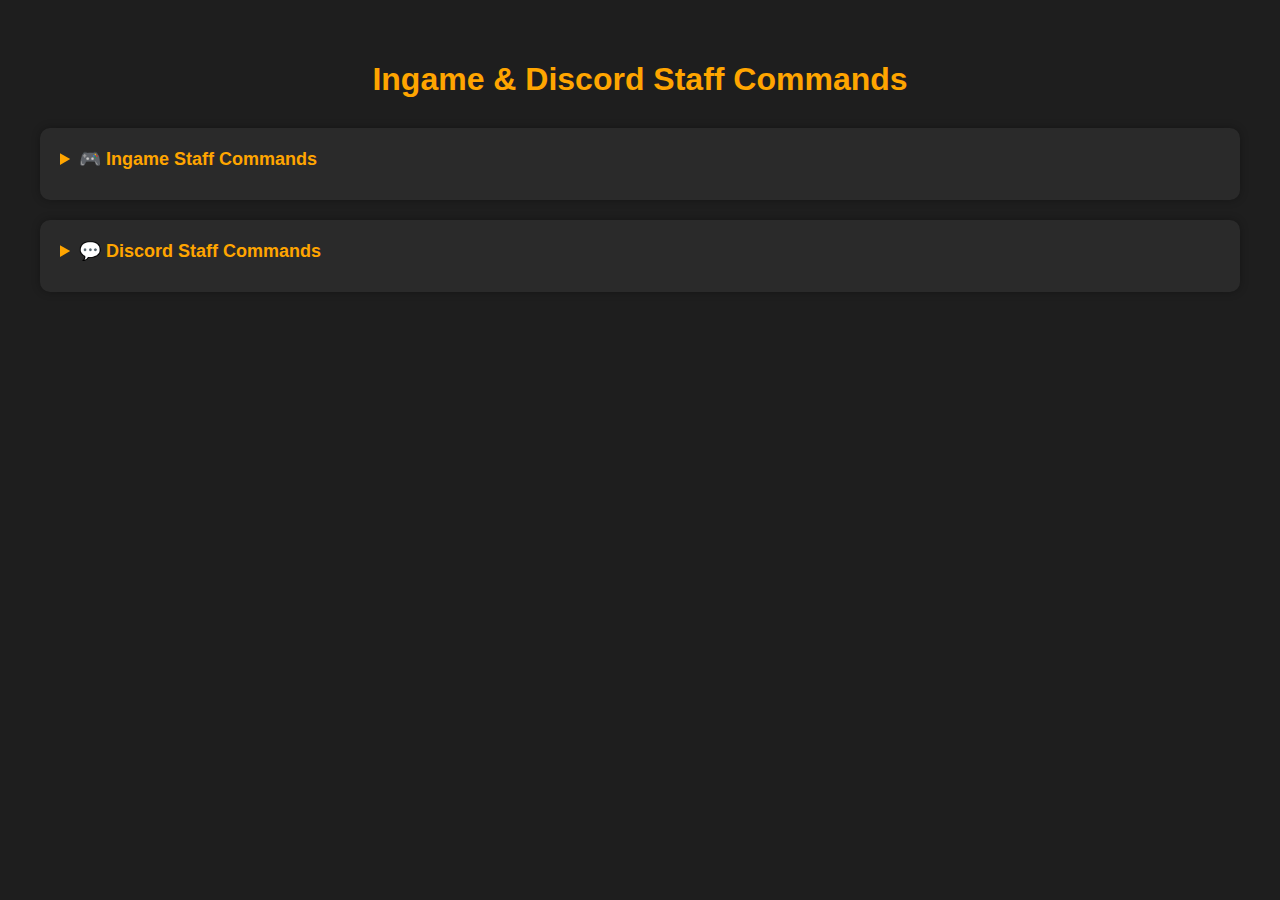
<file: commands.html>
<!DOCTYPE html>
<html lang="en">
<head>
  <meta charset="UTF-8" />
  <title>Ingame & Discord Commands</title>
  <meta name="viewport" content="width=device-width, initial-scale=1.0" />
  <style>
    body {
      background-color: #1e1e1e;
      color: white;
      font-family: Arial, sans-serif;
      padding: 40px;
      margin: 0;
    }

    h1 {
      color: orange;
      text-align: center;
      margin-bottom: 30px;
    }

    details {
      background-color: #2a2a2a;
      border-radius: 10px;
      margin-bottom: 20px;
      padding: 20px;
      box-shadow: 0 0 8px rgba(0,0,0,0.3);
    }

    summary {
      font-size: 18px;
      font-weight: bold;
      cursor: pointer;
      outline: none;
      color: #ffa500;
      margin-bottom: 10px;
    }

    code {
      background-color: #333;
      padding: 3px 6px;
      border-radius: 4px;
      font-family: monospace;
      font-size: 14px;
      color: #00e0ff;
    }

    ul {
      margin-top: 10px;
      padding-left: 20px;
    }

    li {
      margin-bottom: 8px;
      line-height: 1.6;
    }
  </style>
</head>
<body>
  <h1>Ingame & Discord Staff Commands</h1>

  <details>
    <summary>🎮 Ingame Staff Commands</summary>
    <ul>
      <li><code>/resetpcd</code> - Reset the priority status to inactive</li>
      <li><code>/ss &lt;playerid&gt;</code> - Screenshot a player's screen</li>
      <li><code>/ss -1</code> - Screenshot every player's screen (emergency only)</li>
      <li><code>/ssp &lt;postal&gt;</code> - Screenshot all players at postal (300 unit radius)</li>
      <li><code>/ssp &lt;postal&gt; &lt;radius&gt;</code> - Same with custom radius</li>
      <li><code>/cleanup</code> - Deletes all peds, props, and vehicles within 20m</li>
      <li><code>/wipeall</code> - Wipes all vehicles with 60s warning</li>
      <li><code>/aop &lt;aop&gt;</code> - Change the AOP</li>
      <li><code>/boomboxes</code> - View & interact with all active boomboxes</li>
      <li><code>/staffcooldown &lt;number&gt;</code> - Overwrite or force cooldown</li>
      <li><code>/staffprio</code> - Print the name of priority holder</li>
      <li><code>/sc &lt;msg&gt;</code> - Send message to staff chat (cross-linked)</li>
      <li><code>/sclist</code> - List all ingame staff members</li>
      <li><code>/startvote</code> - Start an AOP vote</li>
      <li><code>/civcount</code> - Count off-duty players</li>
      <li><code>/pauseaop</code> - Pause auto-AOP changes</li>
      <li><code>/staffadd [ID]</code> - Force add priority to player</li>
      <li><code>/staffremove [ID]</code> - Force remove prio from player</li>
      <li><code>/blprio [ID]</code> - Toggle prio blacklist for player</li>
      <li><code>/blpriolist</code> - View prio blacklisted players</li>
      <li><code>/dvall</code> - Starts a 60 second timer to delete all unattended vehicles</li>
    </ul>
  </details>

  <details>
    <summary>💬 Discord Staff Commands</summary>
    <ul>
      <li><code>/info member &lt;discord account&gt;</code> - View TX stats from Discord</li>
      <li><code>/user-info &lt;member&gt;</code> - Basic info about Discord member</li>
      <li><code>/infractions &lt;member&gt;</code> - Show user’s history</li>
      <li><code>/ban &lt;member&gt; &lt;reason&gt;</code> - Ban a member</li>
      <li><code>/kick &lt;member&gt; &lt;reason&gt;</code> - Kick a member</li>
      <li><code>/clear &lt;number&gt;</code> - Purge messages in a channel</li>
      <li><code>/add &lt;member&gt;</code> - Add member to a ticket</li>
      <li><code>/remove &lt;member&gt;</code> - Remove member from a ticket</li>
      <li><code>/closerequest &lt;reason&gt;</code> - Request to close a ticket</li>
      <li><code>/checkuser &lt;user&gt;</code> - Check if user is Warden Blacklisted</li>
      <li><code>/supportunlock &lt;member&gt; &lt;role&gt;</code> - Allow support channel access</li>
      <li><code>/ticketopen &lt;user&gt; &lt;reason&gt; &lt;TicketID&gt;</code> - Toggle ticket open role</li>
      <li><code>/phonepin &lt;discordID&gt;</code> - Show phone PIN for user</li>
      <li><code>/phonenumber &lt;discordID&gt;</code> - Show phone number for user</li>
      <li><code>/mute</code> - Timeout a user for a set duration</li>
    </ul>
  </details>

</body>
</html>
</file>
<file: 3SP Removal/style.css>
*, *::before, *::after {
  box-sizing: border-box;
}

body {
  background: #1e1e1e;
  color: white;
  font-family: Arial, sans-serif;
  margin: 0;
  padding: 0;
  display: flex;
  justify-content: center;
  min-height: 100vh;
}

.container {
  max-width: 750px;
  width: 100%;
  background: #333;
  padding: 20px;
  border-radius: 10px;
  box-shadow: 0 0 10px rgba(0,0,0,0.5);
  margin-top: 20px;
}

.title {
  text-align: center;
  margin-bottom: 15px;
}

.form-group {
  display: flex;
  flex-direction: column;
  padding: 5px 0;
}

input,
select,
textarea {
  width: 100%;
  padding: 10px;
  border: 1px solid #aaa;
  background: #555;
  color: white;
  border-radius: 5px;
  margin-top: 5px;
}

input[disabled],
select[disabled],
textarea[disabled] {
  background: #444;
  color: #999;
  cursor: not-allowed;
}

button {
  width: 100%;
  background: #007bff;
  color: white;
  border: none;
  padding: 12px;
  border-radius: 5px;
  margin-top: 10px;
  font-size: 1em;
  cursor: pointer;
}

button:hover {
  background: #0056b3;
}

/* Authorization buttons */
.auth-buttons {
  display: flex;
  gap: 10px;
}

.auth-buttons button {
  flex: 1;
}

.btn-yes {
  background: #28a745;
}

.btn-yes:hover {
  background: #1e7e34;
}

.btn-no {
  background: #dc3545;
}

.btn-no:hover {
  background: #a71d2a;
}

/* Output Box (Tightened) */
.output-box {
  position: relative;
  background: #444;
  border: 1px solid #666;
  padding: 8px 10px;
  margin-top: 12px;
  cursor: pointer;
  white-space: pre-wrap;
  overflow: hidden;
  line-height: 1.35;
  font-size: 0.95em;
}

.output-box:hover {
  border-color: #28a745;
}

.output-box p {
  margin: 0;
}

/* Copied stamp */
.copy-stamp {
  position: absolute;
  top: 50%;
  left: 50%;
  transform: translate(-50%, -50%);
  pointer-events: none;
  opacity: 0.8;
  max-width: 55%;
  max-height: 55%;
}

/* Tooltip */
.tooltip {
  position: absolute;
  background: rgba(0,0,0,0.85);
  color: #fff;
  padding: 3px 6px;
  border-radius: 4px;
  font-size: 0.7em;
  pointer-events: none;
  opacity: 0;
  transition: opacity 0.12s ease-in-out;
  z-index: 9999;
}
</file>
<file: 3SPGenerator/style.css>
/* style.css */

/* Global box-sizing */
*, *::before, *::after {
  box-sizing: border-box;
}

body {
  background: #1e1e1e;
  color: white;
  font-family: Arial, sans-serif;
  margin: 0;
  padding: 0;
  display: flex;
  flex-direction: column;
  justify-content: flex-start;
  align-items: center;
  min-height: 100vh;
}

.container {
  max-width: 750px;
  width: 100%;
  background: #333;
  padding: 20px;
  border-radius: 10px;
  box-shadow: 0 0 10px rgba(0,0,0,0.5);
  text-align: center;
  margin-top: 20px;
}

.form-group {
  display: flex;
  flex-direction: column;
  align-items: flex-start;
  width: 100%;
  padding: 5px;
}

input,
select,
textarea {
  width: 100%;
  padding: 10px;
  border: 1px solid #aaa;
  background: #555;
  color: white;
  border-radius: 5px;
  margin-top: 5px;
}

.tally-box {
  display: flex;
  justify-content: space-between;
  width: 100%;
  padding: 10px 0;
  margin-bottom: 10px;
}

.tally-item {
  flex: 1;
  padding: 10px;
  border-radius: 10px;
  font-weight: bold;
  text-align: center;
  margin: 5px;
}

.tally-warn { background-color: #FFC107; }
.tally-kick { background-color: #FFA500; }
.tally-ban  { background-color: #DC3545; }

button {
  width: 100%;
  background: #007bff;
  color: white;
  border: none;
  padding: 12px;
  border-radius: 5px;
  margin-top: 10px;
  font-size: 1em;
  cursor: pointer;
}

button:hover {
  background: #0056b3;
}

#boxCount {
  display: none;
  margin: 10px auto;
  background: #28a745;
  color: #ffffff;
  padding: 6px 10px;
  border-radius: 4px;
  font-weight: bold;
  width: fit-content;
}

.output {
  text-align: left;
  white-space: pre-wrap;
  margin-top: 10px;
}

.output-box {
  position: relative;
  background: #444;
  border: 1px solid #666;
  padding: 10px;
  margin-top: 10px;
  cursor: pointer;
}

.part-number {
  position: absolute;
  top: 5px;
  right: 5px;
  background: #28a745;
  color: #ffffff;
  padding: 2px 6px;
  border-radius: 3px;
  font-size: 0.75em;
}

/* Image stamp overlay */
.copy-stamp {
  position: absolute;
  top: 50%;
  left: 50%;
  transform: translate(-50%, -50%);
  pointer-events: none;
}

/* Tooltip */
.tooltip {
  position: absolute;
  background: #FFD700;
  color: #000;
  padding: 4px 8px;
  border-radius: 4px;
  font-size: 0.8em;
  pointer-events: none;
  white-space: nowrap;
  display: none;
  z-index: 1000;
}
</file>
<file: EvidenceGenerator/styles.css>
*, *::before, *::after {
  box-sizing: border-box;
}

body {
  background: #1e1e1e;
  color: white;
  font-family: Arial, sans-serif;
  margin: 0;
  padding: 0;
  display: flex;
  justify-content: center;
  align-items: flex-start; /* 🔑 prevent vertical stretching */
  min-height: 100vh;
}

.container {
  max-width: 900px;
  width: 100%;
  background: #333;
  padding: 20px;
  border-radius: 10px;
  box-shadow: 0 0 10px rgba(0,0,0,0.5);
  margin-top: 20px;
}

/* Layout */
.content-wrapper {
  display: flex;
  gap: 20px;
  align-items: flex-start; /* 🔑 key fix */
}

/* LEFT */
.form-container {
  flex: 1;
}

.form-group {
  display: flex;
  flex-direction: column;
  padding: 5px 0;
}

label {
  margin-bottom: 5px;
}

input,
select,
textarea {
  width: 100%;
  padding: 10px;
  border: 1px solid #aaa;
  background: #555;
  color: white;
  border-radius: 5px;
}

/* RIGHT */
.output-container {
  flex: 1;
  background: transparent;
}

/* OUTPUT BOX */
.output-box {
  position: relative;
  width: 100%;
  background: #444;
  border: 1px solid #666;
  padding: 12px;
  cursor: pointer;
  white-space: pre-wrap;
  overflow-y: auto;
  text-align: left;
  font-family: monospace;
  border-radius: 5px;

  /* Align with first input field */
  margin-top: 28px;

  /* 🔑 do NOT stretch height */
  height: auto;
  min-height: 120px;
}

.output-box:hover {
  border-color: #28a745;
}

/* Copied stamp */
.copy-stamp {
  position: absolute;
  top: 50%;
  left: 50%;
  transform: translate(-50%, -50%) rotate(-10deg);
  pointer-events: none;
  opacity: 0.85;
  max-width: 70%;
  max-height: 70%;
}

/* Tooltip */
.tooltip {
  position: absolute;
  background: rgba(0,0,0,0.8);
  color: #fff;
  padding: 4px 8px;
  border-radius: 4px;
  font-size: 0.75em;
  pointer-events: none;
  opacity: 0;
  transition: opacity 0.15s ease-in-out;
  z-index: 9999;
}

/* Responsive */
@media (max-width: 768px) {
  .content-wrapper {
    flex-direction: column;
  }

  .output-box {
    margin-top: 0;
  }
}
</file>
